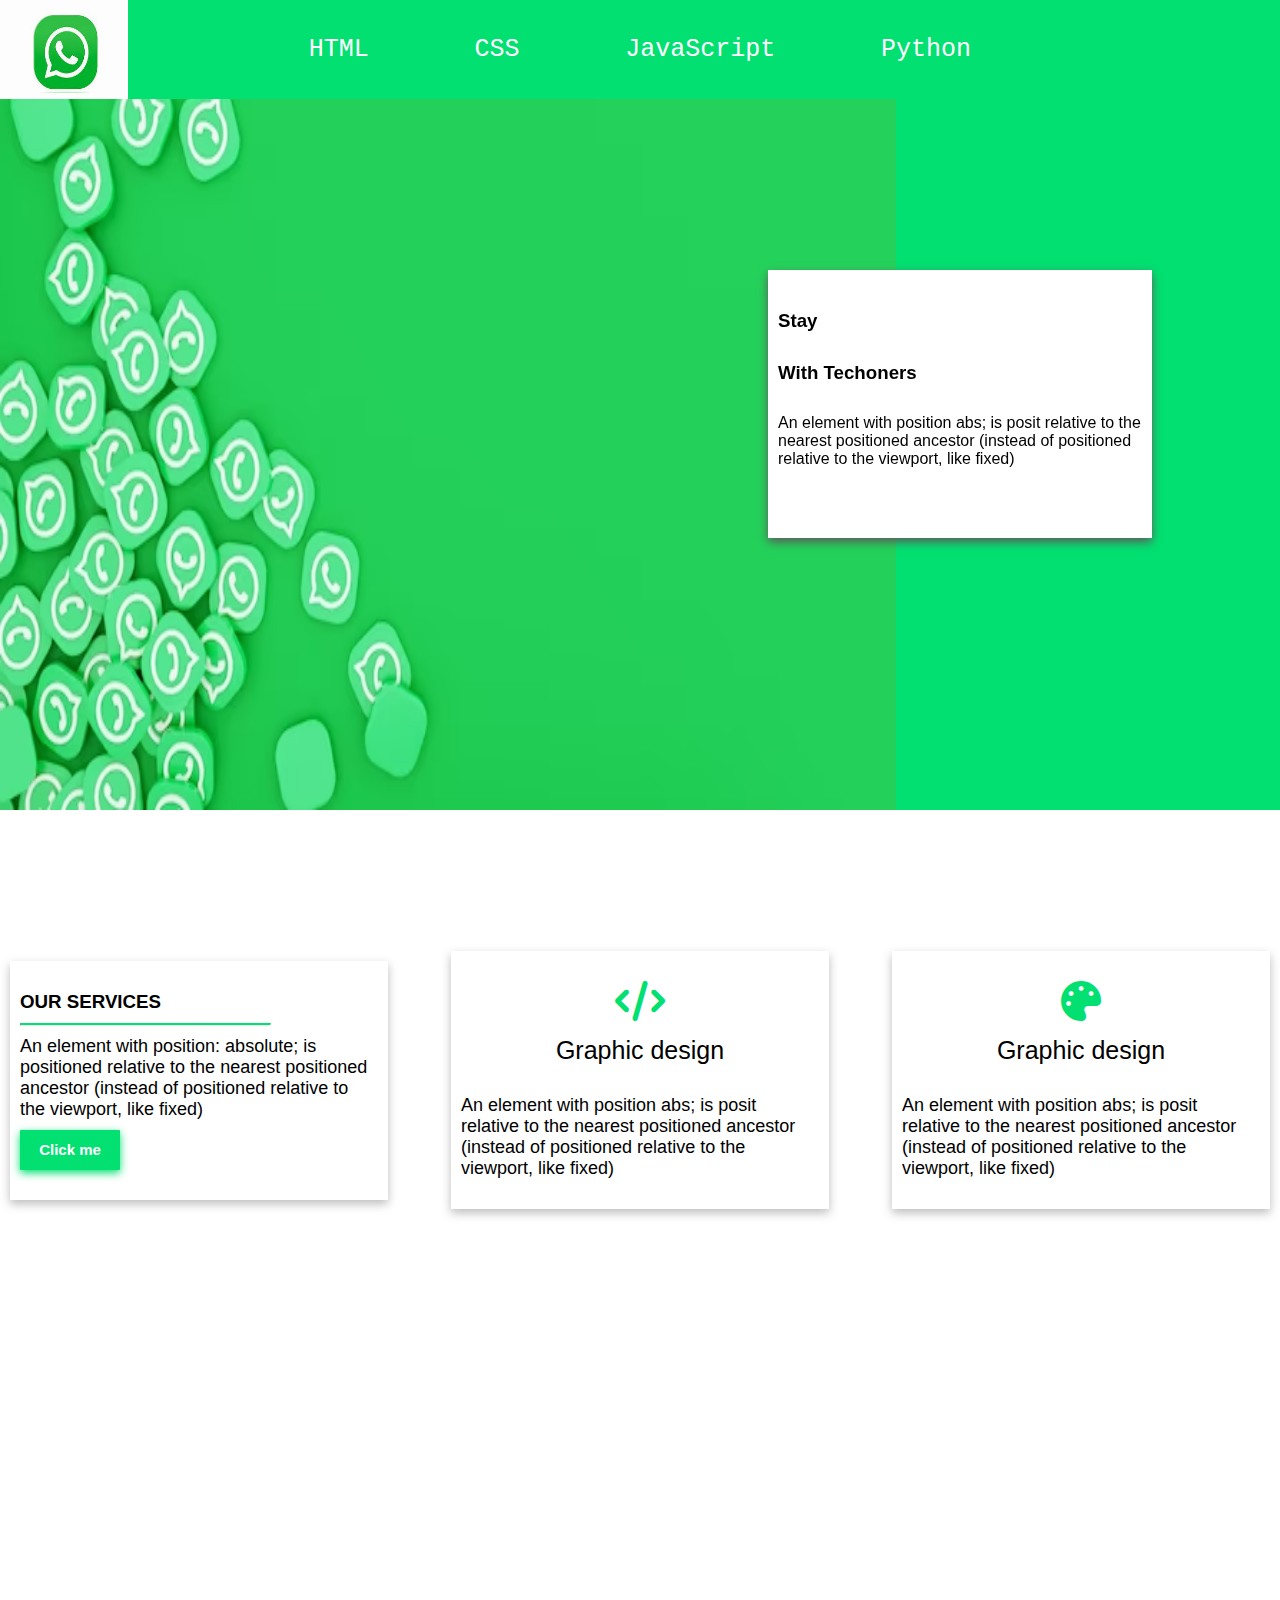
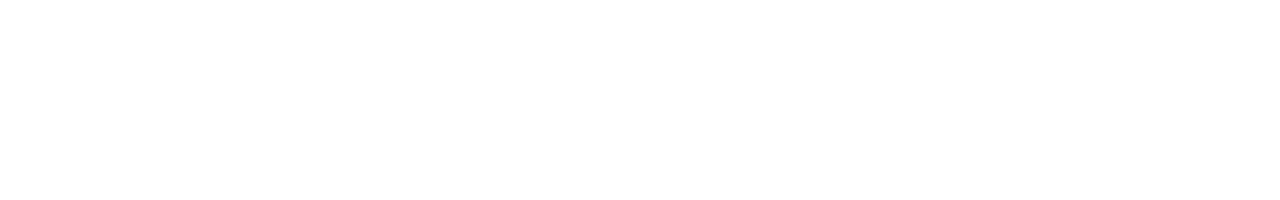
<file: challenge 5day/Page/page.html>
<!DOCTYPE html>
<html lang="en">
<head>
    <meta charset="UTF-8">
    <meta name="viewport" content="width=device-width, initial-scale=1.0">
    <title>Document</title>
    <link rel="stylesheet" href="styles.css">
    <link rel="stylesheet" href="https://cdnjs.cloudflare.com/ajax/libs/font-awesome/6.4.2/css/all.min.css"/>
</head>
<body>
    <div class="container">
        <div class="container-header">
            <div class="container-header-1"><img src="logo.png" class="img"></div>
            <div class="container-header-2">
                <nav>
                    <a href="/html/">HTML</a> 
                    <a href="/css/">CSS</a> 
                    <a href="/js/">JavaScript</a> 
                    <a href="/python/">Python</a>
                </nav>
            </div>
            <div class="container-header-3"></div>
        </div>
        <div class="container-body">
            <div class="IMG"><img src="imagee.avif" class="img-gray"></div>
            <div class="container-body-text">
                <h3 class="container-body-text-1">
                    Stay
                </h3>
                <h3 class="container-body-text-2">
                    With Techoners
                </h3>
                <p class="container-body-text-3">
                    An element with position abs; is posit relative to the nearest positioned ancestor (instead of positioned relative to the viewport, like fixed)
                </p>
            </div>
        </div>
        <div class="container-body-1">
            <div class="one">
                <h3>OUR SERVICES</h3>
                <hr class="new1">
                <p>An element with position: absolute; is positioned relative to the nearest positioned ancestor (instead of positioned relative to the viewport, like fixed)</p>
                <button class="button-one">Click me</button>
            </div>
            <div class="two">
                <i class="fa-solid fa-code icon"></i>
                <p class="title">Graphic design</p>
                <p class="text">
                    An element with position abs; is posit relative to the nearest positioned ancestor (instead of positioned relative to the viewport, like fixed)
                </p>
            </div>
            <div class="tree">
                <i class="fa-solid fa-palette icon"></i>
                <p class="title">Graphic design</p>
                <p class="text">
                    An element with position abs; is posit relative to the nearest positioned ancestor (instead of positioned relative to the viewport, like fixed)
                </p>
            </div>
        </div>
    </div>

</body>
</html>
</file>
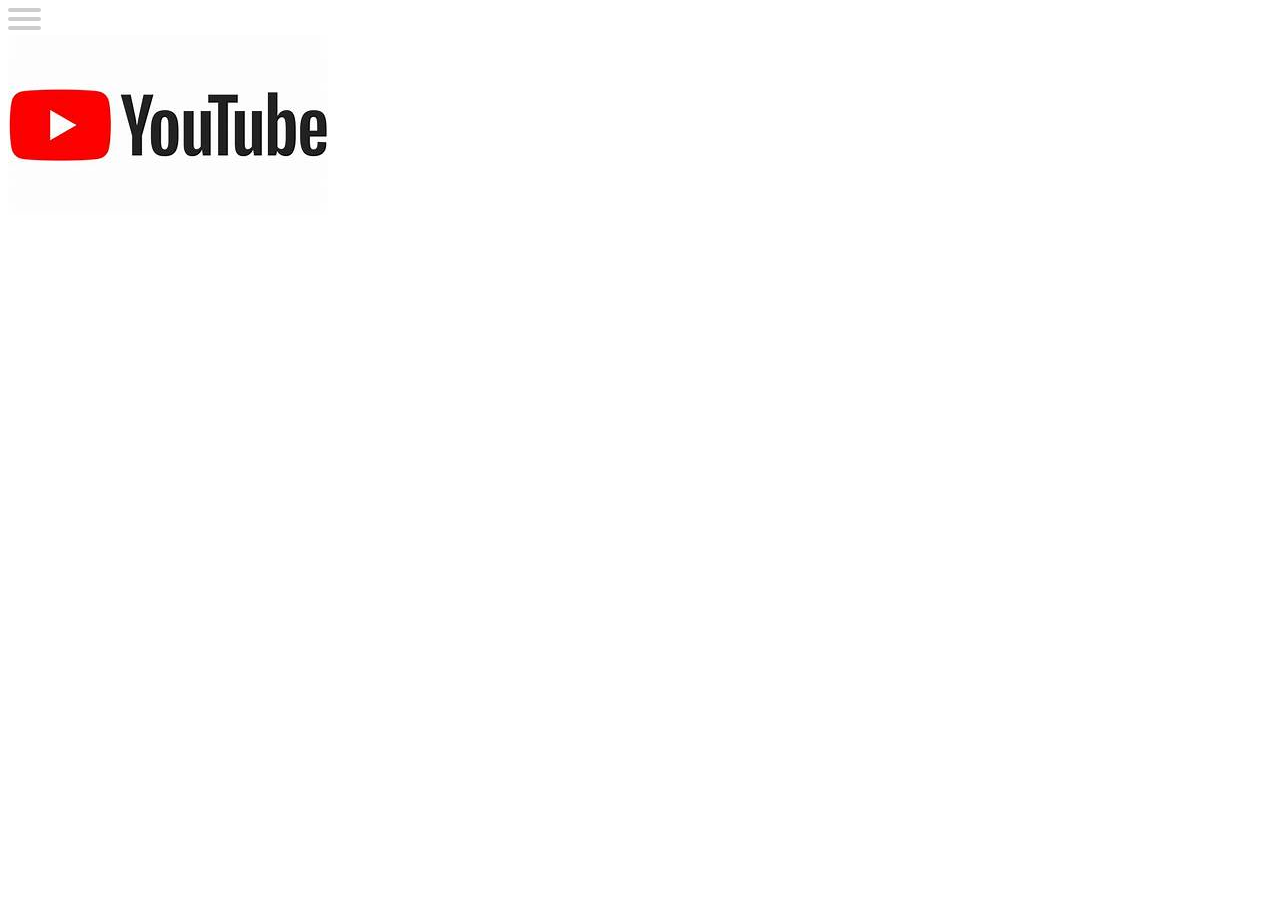
<file: challenge 5day/youtipDay6/main.html>
<!DOCTYPE html>
<html lang="en">
<head>
    <meta charset="UTF-8">
    <meta name="viewport" content="width=device-width, initial-scale=1.0">
    <title>Document</title>
    <link rel="stylesheet" href="css.css">
</head>
<body>
    <div class="mynav">
    
        <div id="menuToggle">
          <span></span>
          <span></span>
          <span></span>
        </div>
     
      <div class="logo">
      <img src="log.jpeg" alt="">
    </div>
    </div>
</body>
</html>
</file>
<file: challenge 5day/Page/styles.css>
* {
	margin: 0;
	padding: 0;
    box-sizing: border-box;
	background-color: #ffffff;
}
.container {
    height: 200vh;
}
.container-body {
    width: 100%;
    height: 45%;
    display: flex;
    background-color: #02E071;
}
.container-header {
    width: 100%;
    height: 11%;
    display: flex;
    justify-content: center;
    align-items: center;
    background-color: #02E071;
    position: fixed;
}
.container-header-1 {
    width: 20%;
    height: 100%;
    background-color: #02E071 ;
} 
.container-header-2  {
    width: 60%;
    height: 100%;
    background-color: #02E071 ;
} 
.container-header-3 {
    width: 20%;
    height: 100%;
    background-color: #02E071 ;
}
.img {
    width: 50%;
    height: 100%;
}
nav {
    display: flex;
    height: 100%;
    background-color: #02E071 ;
    margin: auto;

}

nav a {
    display: block;
    color: white;
    font-size: 25px;
    font-weight: 100;
    text-align: center;
    font-family:  Courier, monospace;
    text-decoration: none;
    margin: auto;
    padding: 24px 20px;
    background-color: #02E071 ;
}

/* Change the link color to #111 (black) on hover */
nav a:hover {
    background-color: #ffffff;
    color: black;
}

.IMG {
    width: 70%;
    height: 100%;
}
.img-gray {
    width: 100%;
    height: 100%;
}
.container-body-text {
    width: 30%;
    padding: 40px 10px;
    background-color: rgb(255, 255, 255);
    position :absolute;
    top: 30%;
    left: 60%;
    box-shadow: 0 4px 9px rgb(91 91 91 / 100%);
}

.container-body-text-1 {
    margin-bottom: 30px;     
    font-family: Arial, Helvetica, sans-serif; 
      
}
.container-body-text-2 {
    margin-bottom: 30px;   
    font-family: Arial, Helvetica, sans-serif;   
      
}
.container-body-text-3 {
    margin-bottom: 30px;   
    font-family: Arial, Helvetica, sans-serif;   
      
}


.container-body-1 {
    display: flex;
    width: 100%;
    height: 30%;
    column-gap: 5%;
    align-items: center;
    padding: 20px 10px;
    
}



.one,.two ,.tree {
    display: grid;
    margin: auto;
    width: 30%;
    align-items: center;
    padding: 30px 10px;
    box-shadow: 0 4px 9px rgb(91 91 91 / 40%);
}

.one h3{
    font-family:  Arial;
    width: 100%;
}
.one p{
    font-family:  Arial;
    width: 100%;
    color: rgb(0, 0, 0);
    font-size: large;
    font-weight: 500;
    margin-top: 10px;
}
.button-one {
    padding: 10px;
    background-color: #02E071;
    color: #ffffff;
    height: 40px;
    border: none;
    border-radius: 1px;
    box-shadow: 0 3px 9px #02E071;
    cursor: pointer;
    width: 100px;
    display: block;
    font-size: 15px;
    font-family:  Arial;
    font-weight: 600;
    margin-top: 10px;
}

.button-one:hover {
    background-color: #ffffff;
    color: black;
}

.button-two {
    padding: 10px;
    background-color: #02E071;
    color: #ffffff;
    height: 50px;
    border: none;
    border-radius: 1px;
    box-shadow: 0 3px 9px #02E071;
    cursor: pointer;
    width: 150px;
    display: block;
    font-size: 15px;
    font-family:  Arial;
    font-weight: 600;
    right: 34%;
    position: absolute;
}

.button-two:hover {
    background-color: #ffffff;
    color: black;
}


.new1 {
        border-top: 0.07cm solid #02E071;
        width: 70%;
        margin-top: 10px;
}

.icon {
    color: #02E071;
    font-size: 40px;
    text-align: center;
    margin-bottom: 15px;
}

.title {
    width: 100%;
    text-align: center;
    font-size: 25px;
    font-weight: 500;
    font-family: Arial, Helvetica, sans-serif;
}

.text {
    width: 100%;
    margin-top: 30px;
    text-align: left;
    font-size: large;
    font-family: Arial, Helvetica, sans-serif;
}
</file>
<file: challenge 5day/youtipDay6/css.css>
.mynav{
    
    }
#menuToggle
{
  display:block;  
  left: 50px;
  z-index: 1;
  -webkit-user-select: none;
  user-select: none;
}
.logo img{
    display: flex;   
}
#menuToggle span
{
  display: block;
  width: 33px;
  height: 4px;
  margin-bottom: 5px;
  position: relative;
  
  background: #cdcdcd;
  border-radius: 3px;
  
  z-index: 1;
  
  transform-origin: 4px 0px;
  
  transition: transform 0.5s cubic-bezier(0.77,0.2,0.05,1.0),
              background 0.5s cubic-bezier(0.77,0.2,0.05,1.0),
              opacity 0.55s ease;
}

#menuToggle span:first-child
{
  transform-origin: 0% 0%;
  display: block;
}

#menuToggle span:nth-last-child(2)
{
  transform-origin: 0% 100%;
  display: block;
}


#menuToggle input:checked ~ span
{
  opacity: 1;
  transform: rotate(45deg) translate(-2px, -1px);
  background: #232323;
}
</file>
